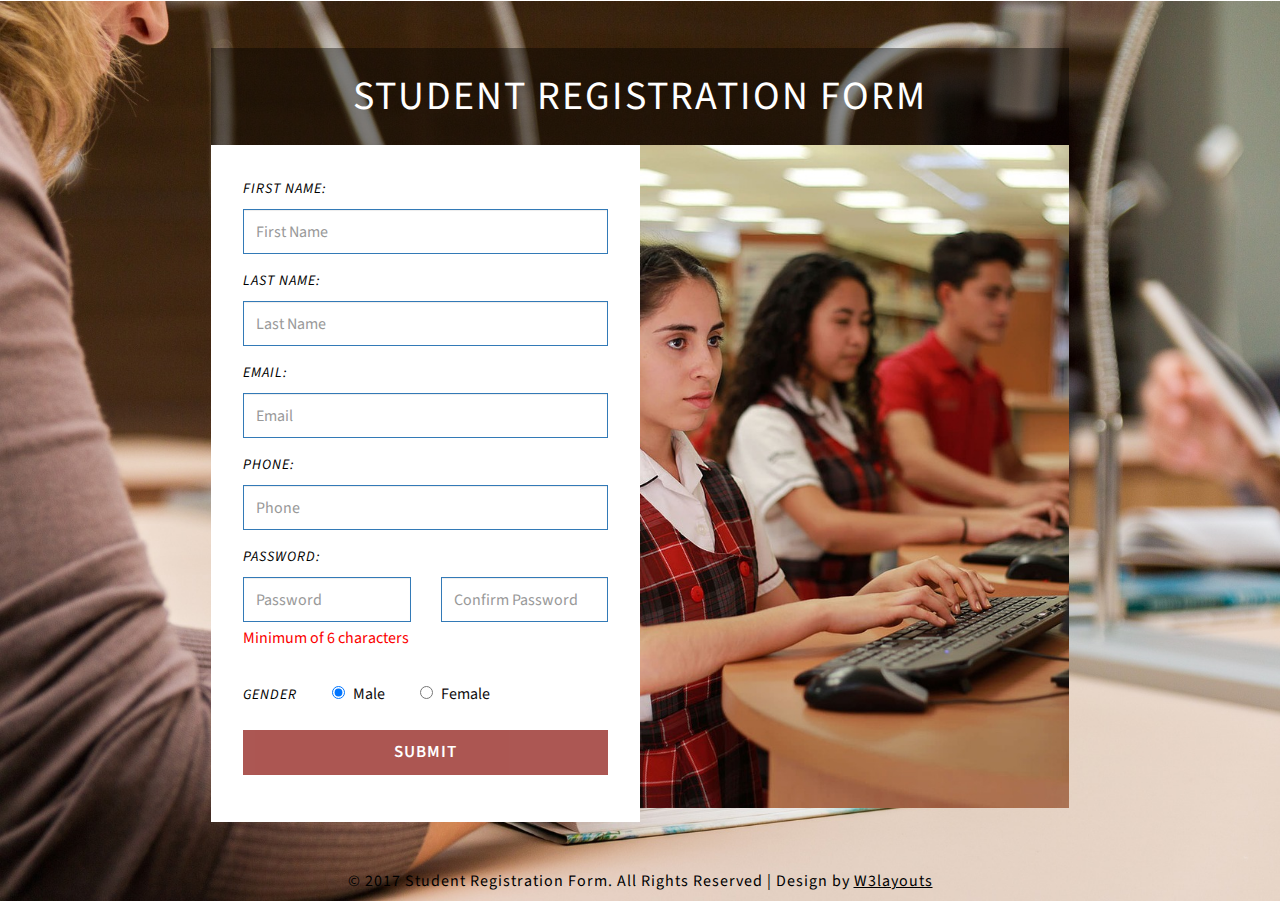
<file: register/index.html>
<!doctype html>
<!--A Design by W3layouts 
Author: W3layout
Author URL: http://w3layouts.com
License: Creative Commons Attribution 3.0 Unported
License URL: http://creativecommons.org/licenses/by/3.0/
-->

<html>

<head>
    <title>Student Registration Form Flat Responsive widget Template :: w3layouts</title>
    <meta name="viewport" content="width=device-width, initial-scale=1">
    <meta http-equiv="Content-Type" content="text/html; charset=utf-8" />
    <meta name="keywords" content="Student Registration Form Responsive, Login form web template,Flat Pricing tables,Flat Drop downs  Sign up Web Templates, Flat Web Templates, Login signup Responsive web template, Smartphone Compatible web template, free webdesigns for Nokia, Samsung, LG, SonyEricsson, Motorola web design"
    />
    <script>
        addEventListener("load", function() {
            setTimeout(hideURLbar, 0);
        }, false);

        function hideURLbar() {
            window.scrollTo(0, 1);
        }
    </script>
    <!-- fonts -->
    <link href="//fonts.googleapis.com/css?family=Source+Sans+Pro:200,200i,300,300i,400,400i,600,600i,700,700i,900,900i" rel="stylesheet">
    <!-- /fonts -->
    <!-- css -->
    <link href="css/bootstrap.css" rel="stylesheet" type="text/css" media="all" />
    <link href="css/style.css" rel="stylesheet" type="text/css" media="all" />
    <!-- /css -->
</head>

<body>
    <div class="content-agileits">
        <h1 class="title">student registration Form</h1>
        <div class="left">
            <form action="#" method="post" data-toggle="validator">
                <div class="form-group">
                    <a href="mailto:jesuloba.edu.ng@gmail.com"><label for="firstname" class="control-label">First Name:</label></a>
                    <input type="text" class="form-control" id="firstname" placeholder="First Name" data-error="Enter Your First Name" required>
                    <div class="help-block with-errors"></div>
                </div>
                <div class="form-group">
                    <label for="lastname" class="control-label">Last Name:</label>
                    <input type="text" class="form-control" id="lastname" placeholder="Last Name" data-error="Enter Your Last Name" required>
                    <div class="help-block with-errors"></div>
                </div>
                <div class="form-group">
                    <label for="inputEmail" class="control-label">Email:</label>
                    <input type="email" class="form-control" id="inputEmail" placeholder="Email" data-error="This email address is invalid" required>
                    <div class="help-block with-errors"></div>
                </div>
                <div class="form-group">
                    <label for="Phone" class="control-label">Phone:</label>
                    <input type="text" class="form-control" id="Phone" placeholder="Phone" data-error="Enter Your Phone Number" required>
                    <div class="help-block with-errors"></div>
                </div>
                <div class="form-group">
                    <label for="inputPassword" class="control-label">Password:</label>
                    <div class="form-inline row">
                        <div class="form-group col-sm-6 agileits-w3layouts">
                            <input type="password" data-minlength="6" class="form-control" id="inputPassword" placeholder="Password" required>
                            <div class="help-block">Minimum of 6 characters</div>
                        </div>
                        <div class="form-group col-sm-6 w3-agile">
                            <input type="password" class="form-control" id="inputPasswordConfirm" data-match="#inputPassword" data-match-error="Whoops, these don't match" placeholder="Confirm Password" required>
                            <div class="help-block with-errors"></div>
                        </div>
                    </div>
                </div>
                <div class="form-group w3ls-opt">
                    <label for="Phone" class="control-label">Gender</label>

                    <label class="w3layouts">
						<input type="radio" name="work" id="hire" value="male" checked>Male
					</label>
                    <label class="w3layouts label2">
						<input type="radio" name="work" id="work" value="female">Female
					</label>
                </div>
                <div class="form-group">
                    <a href="mailto:jesuloba.edu.ng@gmail.com"><button type="submit" class="btn btn-lg">submit</button></a>
                </div>
            </form>
        </div>
        <div class="right"></div>
        <div class="clear"></div>
    </div>
    <p class="copyright-w3ls">© 2017 Student Registration Form. All Rights Reserved | Design by
        <a href="https://w3layouts.com/" target="_blank">W3layouts</a>
    </p>
    <!-- js -->
    <script src="js/jquery-2.1.4.min.js"></script>
    <!-- //js -->

    <script src="js/bootstrap.min.js"></script>
    <script src="js/validator.min.js"></script>
    <!-- /js files -->
</body>

</html>
</file>
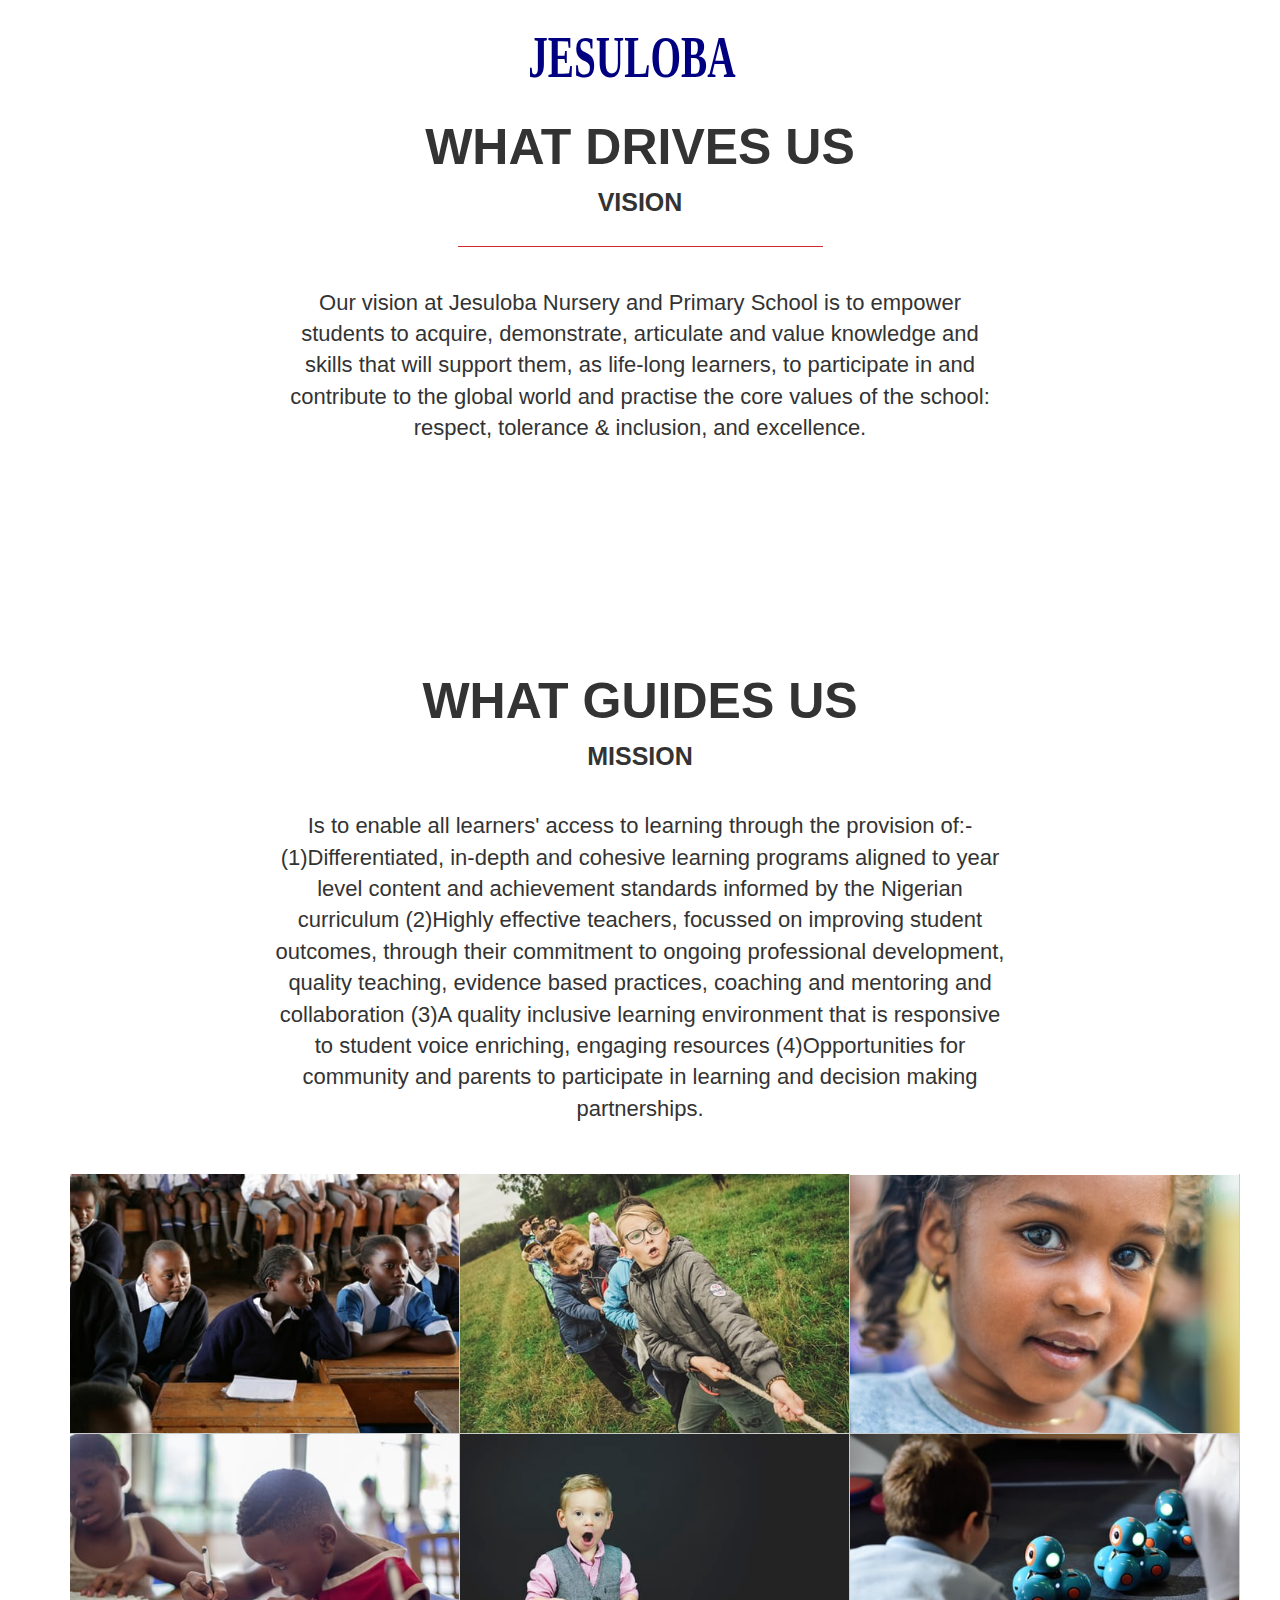
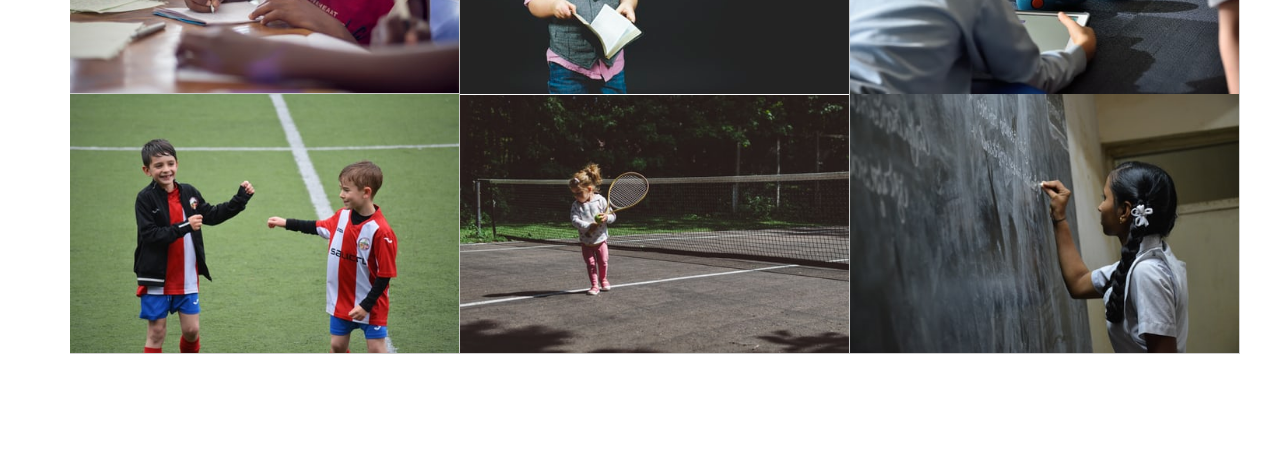
<file: about/about.html>
<!DOCTYPE html>

<link href="https://fonts.googleapis.com/css?family=Raleway" rel="stylesheet">
<link rel="stylesheet" href="https://maxcdn.bootstrapcdn.com/font-awesome/4.6.3/css/font-awesome.min.css">
<link rel="stylesheet" href="about.css">
<link href="https://maxcdn.bootstrapcdn.com/bootstrap/3.3.6/css/bootstrap.min.css" rel="stylesheet">
<script src="https://code.jquery.com/jquery-2.2.0.min.js" type="text/javascript"></script>
<script src="https://maxcdn.bootstrapcdn.com/bootstrap/3.3.6/js/bootstrap.min.js"></script>

<header>
    <a class="logo" href="../index.htm">
    </a>
</header>

<div class="ct-pageWrapper" id="ct-js-wrapper">
    <section class="story-section company-sections ct-u-paddingBoth100 paddingBothHalf noTopMobilePadding" id="section">
        <div class="container text-center">
            <h2>
                WHAT DRIVES US
            </h2>
            <h3>
                VISION
            </h3>
            <div class="col-md-8 col-md-offset-2">
                <div class="red-border">
                    &nbsp;
                </div>
                <p class="ct-u-size22 ct-u-fontWeight300 marginTop40">
                    Our vision at Jesuloba Nursery and Primary School is to empower students to acquire, demonstrate, articulate and value knowledge and skills that will support them, as life-long learners, to participate in and contribute to the global world and practise
                    the core values of the school: respect, tolerance & inclusion, and excellence.
                </p>
            </div>
        </div>
    </section>
</div>
<section class="customers-section company-sections ct-u-paddingBoth100 paddingBothHalf noTopMobilePadding">
    <div class="container">
        <div class="col-md-8 col-md-offset-2">
            <h2>
                WHAT GUIDES US
            </h2>
            <h3>
                MISSION
            </h3>
            <p class="ct-u-size22 ct-u-fontWeight300 ct-u-marginBottom60 marginTop40">
                Is to enable all learners' access to learning through the provision of:- (1)Differentiated, in-depth and cohesive learning programs aligned to year level content and achievement standards informed by the Nigerian curriculum (2)Highly effective teachers,
                focussed on improving student outcomes, through their commitment to ongoing professional development, quality teaching, evidence based practices, coaching and mentoring and collaboration (3)A quality inclusive learning environment that
                is responsive to student voice enriching, engaging resources (4)Opportunities for community and parents to participate in learning and decision making partnerships.
            </p>
        </div>
        <div class="clearfix">
            &nbsp;
        </div>
    </div>
    <main>
        <div class="container ct-u-paddingTop40 ct-u-paddingBottom100">
            <div class="row">
                <div class="col-md-12 ct-content">
                    <section class="clients-home">
                        <div class="container">
                            <div class="clients-logos text-center">
                                <!-- starting row div -->
                                <div class="row">
                                    <div class="col-md-4 client-logos-repeater">
                                        <img class="Zeina" alt="images/logo-zeina.png" src="../images/ab1.jfif">
                                    </div>
                                    <div class="col-md-4 client-logos-repeater">
                                        <img class="Logic" alt="images/logic.png" src="../images/ab2.jfif">

                                    </div>
                                    <div class="col-md-4 client-logos-repeater">
                                        <img class="Smart" alt="images/client3.png" src="../images/ab3.jfif">

                                    </div>
                                </div>
                                <div class="row">
                                    <div class="col-md-4 client-logos-repeater">
                                        <img class="Softtech" alt="images/softtech.png" src="../images/ab4.jfif">

                                    </div>
                                    <div class="col-md-4 client-logos-repeater">
                                        <img class="Wheel" alt="images/logo-target.png" src="../images/ab5.jfif">

                                    </div>
                                    <div class="col-md-4 client-logos-repeater">
                                        <img class="3designs" alt="images/designx.png" src="../images/ab6.jfif">
                                    </div>
                                </div>
                                <div class="row">
                                    <div class="col-md-4 client-logos-repeater">
                                        <img class="Heart" alt="images/client7.png" src="../images/ab7.jfif">

                                    </div>
                                    <div class="col-md-4 client-logos-repeater">
                                        <img class="Devtech" alt="images/devtech.png" src="../images/ab8.jfif">

                                    </div>
                                    <div class="col-md-4 client-logos-repeater">
                                        <img class="Chartz" alt="images/chartz.png" src="../images/ab9.jfif">

                                    </div>
                                </div>
                            </div>
                        </div>
                    </section>
                </div>
            </div>
        </div>
    </main>
</section>
</file>
<file: register/css/style.css>
/*--A Design by W3layouts 
Author: W3layout
Author URL: http://w3layouts.com
License: Creative Commons Attribution 3.0 Unported
License URL: http://creativecommons.org/licenses/by/3.0/
--*/


/*--- reset code ---*/

html,
body,
div,
span,
applet,
object,
iframe,
h1,
h2,
h3,
h4,
h5,
h6,
p,
blockquote,
pre,
a,
abbr,
acronym,
address,
big,
cite,
code,
del,
dfn,
em,
img,
ins,
kbd,
q,
s,
samp,
small,
strike,
strong,
sub,
sup,
tt,
var,
b,
u,
i,
dl,
dt,
dd,
ol,
nav ul,
nav li,
fieldset,
form,
label,
legend,
table,
caption,
tbody,
tfoot,
thead,
tr,
th,
td,
article,
aside,
canvas,
details,
embed,
figure,
figcaption,
footer,
header,
hgroup,
menu,
nav,
output,
ruby,
section,
summary,
time,
mark,
audio,
video {
    margin: 0;
    padding: 0;
    border: 0;
    font-size: 100%;
    font: inherit;
    vertical-align: baseline;
}

article,
aside,
details,
figcaption,
figure,
footer,
header,
hgroup,
menu,
nav,
section {
    display: block;
}

ol,
ul {
    list-style: none;
    margin: 0px;
    padding: 0px;
}

blockquote,
q {
    quotes: none;
}

blockquote:before,
blockquote:after,
q:before,
q:after {
    content: '';
    content: none;
}

table {
    border-collapse: collapse;
    border-spacing: 0;
}


/* start editing from here */

a {
    text-decoration: none;
}

.txt-rt {
    text-align: right;
}


/* text align right */

.txt-lt {
    text-align: left;
}


/* text align left */

.txt-center {
    text-align: center;
    /*-- W3Layouts --*/
}


/* text align center */

.float-rt {
    float: right;
}


/* float right */

.float-lt {
    float: left;
}


/* float left */

.clear {
    clear: both;
}


/* clear float */

.pos-relative {
    position: relative;
}


/* Position Relative */

.pos-absolute {
    position: absolute;
}


/* Position Absolute */

.vertical-base {
    vertical-align: baseline;
}


/* vertical align baseline */

.vertical-top {
    vertical-align: top;
}


/* vertical align top */

nav.vertical ul li {
    display: block;
}


/* vertical menu */

nav.horizontal ul li {
    display: inline-block;
}


/* horizontal menu */

img {
    max-width: 100%;
}


/*--- end reset code ---*/

body {
    background: url(../images/content.jpg) no-repeat;
    background-position: center;
    background-attachment: fixed;
    background-size: 100% 100%;
    -webkit-background-size: 100% 100%;
    -moz-background-size: 100% 100%;
    -o-background-size: 100% 100%;
    -ms-background-size: 100% 100%;
    font-family: 'Source Sans Pro', sans-serif;
}

h1.title {
    text-align: center;
    font-size: 2.5em;
    letter-spacing: 2px;
    padding: 0.5em 0;
    color: #fff;
    background: rgba(0, 0, 0, 0.4);
    text-transform: uppercase;
}

label.control-label {
    color: #000;
    margin-bottom: 10px;
    font-style: italic;
    font-size: 0.9em;
    letter-spacing: 1px;
    text-transform: uppercase;
}

form-group.field {
    margin-bottom: 0;
}

.help-block {
    color: #fb0000;
}

.has-error .help-block,
.has-error .control-label,
.has-error .radio,
.has-error .checkbox,
.has-error .radio-inline,
.has-error .checkbox-inline,
.has-error.radio label,
.has-error.checkbox label,
.has-error.radio-inline label,
.has-error.checkbox-inline label {
    color: #000;
}

.content-agileits {
    width: 67%;
    margin: 3em auto;
}

.left {
    width: 50%;
    float: left;
    padding: 2em;
    background: #fff;
}

.right {
    float: left;
    width: 50%;
    background: url(../images/bg1.jpg) no-repeat center;
    min-height: 663px;
    background-size: cover;
}

input#firstname,
input#lastname,
input#inputEmail,
input#Phone,
input#inputPassword,
input#inputPasswordConfirm {
    border-radius: 0;
    -webkit-border-radius: 0;
    -moz-border-radius: 0;
    -o-border-radius: 0;
    -ms-border-radius: 0;
}

input#firstname,
input#lastname,
input#inputEmail,
input#Phone {
    width: 100%;
    height: 45px;
    font-size: 16px;
    border: 1px solid #337ab7;
    font-weight: normal;
    color: #000;
}

input#inputPassword,
input#inputPasswordConfirm {
    width: 100%;
    height: 45px;
    font-size: 16px;
    font-weight: normal;
    color: #000;
    border: 1px solid #337ab7;
}

.help-block.with-errors {
    color: #dc423f;
}

label.w3layouts {
    display: inline-block;
    background: #fff;
    padding: 0.5em 0;
    margin-left: 2em;
    font-size: 1em;
    color: #100d0d;
    cursor: pointer;
}

.w3ls-opt input[type="radio"] {
    margin-right: 0.5em;
}

.content-agileits button.btn.btn-lg {
    width: 100%;
    height: 45px;
    margin: 0 auto;
    text-align: center;
    float: none;
    color: #fff;
    font-size: 17px;
    font-weight: 600;
    letter-spacing: 1px;
    display: block;
    border-radius: 0;
    -webkit-border-radius: 0;
    -moz-border-radius: 0;
    -o-border-radius: 0;
    -ms-border-radius: 0;
    background: #890f0a;
    transition: all 0.5s ease-in-out;
    -webkit-transition: all 0.5s ease-in-out;
    -moz-transition: all 0.5s ease-in-out;
    -o-transition: all 0.5s ease-in-out;
    -ms-transition: all 0.5s ease-in-out;
    text-transform: uppercase;
}

.btn.disabled,
.btn[disabled],
fieldset[disabled] .btn {
    background: #890f0a;
    opacity: 0.7;
}

p.copyright-w3ls {
    text-align: center;
    font-size: 1em;
    font-weight: normal;
    padding: 0 0 2em 0;
    color: #000;
    letter-spacing: 1px;
}

p.copyright-w3ls a {
    color: #000;
    text-decoration: underline;
}

p.copyright-w3ls a:hover {
    color: #ff4200;
}


/* -- Responsive code -- */

@media screen and (max-width: 1080px) {
    .form-group.col-sm-6.agileits-w3layouts,
    .form-inline .form-group {
        width: 100%;
    }
    .right {
        min-height: 718px;
    }
}

@media screen and (max-width: 1050px) {
    .right {
        min-height: 719px;
    }
}

@media screen and (max-width: 1024px) {
    .content-agileits {
        width: 80%;
    }
}

@media screen and (max-width: 900px) {
    h1.title {
        font-size: 2.3em;
    }
}

@media screen and (max-width: 800px) {
    h1.title {
        font-size: 2.1em;
    }
    .content-agileits {
        width: 88%;
    }
    p.copyright-w3ls {
        font-size: 0.9em;
    }
    input#firstname,
    input#lastname,
    input#inputEmail,
    input#Phone {
        height: 39px;
    }
    .right {
        min-height: 694px;
    }
}

@media screen and (max-width: 768px) {
    .left {
        width: 100%;
        float: none;
    }
    .right {
        min-height: 372px;
        width: 100%;
        float: none;
    }
}

@media screen and (max-width: 736px) {
    .content-agileits {
        margin: 3em auto 2em;
    }
}

@media screen and (max-width: 667px) {
    h1.title {
        font-size: 1.8em;
    }
}

@media screen and (max-width: 640px) {
    h1.title {
        letter-spacing: 1px;
    }
}

@media screen and (max-width: 600px) {
    h1.title {
        font-size: 1.8em;
    }
    p.copyright-w3ls {
        padding: 1em;
        line-height: 1.7;
    }
}

@media screen and (max-width: 568px) {
    .content-agileits button.btn.btn-lg {
        padding: 0;
        height: 43px;
    }
}

@media screen and (max-width: 480px) {
    .content-agileits {
        margin: 2em auto;
    }
    .content-agileits {
        width: 88%;
    }
    h1.title {
        font-size: 1.6em;
    }
    .right {
        min-height: 330px;
    }
    .content-agileits {
        margin: 2em auto 1em;
    }
}

@media screen and (max-width: 414px) {
    .content-agileits {
        width: 96%;
    }
}

@media screen and (max-width: 384px) {
    h1.title {
        font-size: 1.45em;
    }
    .content-agileits button.btn.btn-lg {
        height: 37px;
    }
}

@media screen and (max-width: 375px) {
    .left {
        padding: 2em 2em 1em;
    }
    .right {
        min-height: 300px;
    }
}

@media screen and (max-width: 320px) {
    h1.title {
        font-size: 1.4em;
    }
    label.w3layouts {
        margin-left: 1em;
    }
    .left {
        padding: 2em 1.5em 1em;
    }
    .content-agileits {
        width: 98%;
    }
}


/* -- //Responsive code -- */
</file>
<file: about/about.css>
header {
    position: fixed;
    left: 0px;
    right: 0px;
    top: 0px;
    height: 120px;
    -webkit-user-select: none;
    -moz-user-select: none;
    -ms-user-select: none;
    user-select: none;
    -webkit-transition-property: background;
    -o-transition-property: background;
    transition-property: background;
    -webkit-transition-duration: 0.3s;
    -o-transition-duration: 0.3s;
    transition-duration: 0.3s;
    -webkit-transition-timing-function: cubic-bezier(0.250, 0.100, 0.250, 1.000);
    -o-transition-timing-function: cubic-bezier(0.250, 0.100, 0.250, 1.000);
    transition-timing-function: cubic-bezier(0.250, 0.100, 0.250, 1.000);
    z-index: 2;
}

@media screen and (max-width: 1199px) {
    header {
        height: 90px;
    }
}

@media screen and (max-width: 799px) {
    header {
        height: 60px;
    }
}

header:before {
    content: "";
    position: fixed;
    left: 0px;
    right: 0px;
    top: 0px;
    height: 100vh;
    background-color: #000000;
    margin-top: -100vh;
    -webkit-transition-property: all;
    -o-transition-property: all;
    transition-property: all;
    -webkit-transition-duration: 1s;
    -o-transition-duration: 1s;
    transition-duration: 1s;
    -webkit-transition-timing-function: cubic-bezier(0.165, 0.840, 0.440, 1.000);
    -o-transition-timing-function: cubic-bezier(0.165, 0.840, 0.440, 1.000);
    transition-timing-function: cubic-bezier(0.165, 0.840, 0.440, 1.000);
    z-index: 1;
}

.preload header {
    bottom: 0px;
    height: auto;
    background-color: #FFFFFF;
}

header.loaded .phone,
header.loaded .contacts {
    opacity: 1;
    -webkit-transform: translateY(-50%);
    -ms-transform: translateY(-50%);
    transform: translateY(-50%);
}

header.loaded .menu {
    opacity: 1;
    -webkit-transform: translateY(0px);
    -ms-transform: translateY(0px);
    transform: translateY(0px);
}

header.loaded .book {
    opacity: 1;
    -webkit-transform: translateY(-100%);
    -ms-transform: translateY(-100%);
    transform: translateY(-100%);
}

header .phone {
    position: absolute;
    left: 50px;
    top: 50%;
    -webkit-transform: translateY(calc(-50% + 60px));
    -ms-transform: translateY(calc(-50% + 60px));
    transform: translateY(calc(-50% + 60px));
    font-family: "GraphikLCGBold";
    font-size: 24px;
    color: #000000;
    line-height: 24px;
    text-transform: none;
    opacity: 0;
    -webkit-transition-property: all;
    -o-transition-property: all;
    transition-property: all;
    -webkit-transition-duration: 0.6s;
    -o-transition-duration: 0.6s;
    transition-duration: 0.6s;
    -webkit-transition-timing-function: cubic-bezier(0.420, 0.000, 0.580, 1.000);
    -o-transition-timing-function: cubic-bezier(0.420, 0.000, 0.580, 1.000);
    transition-timing-function: cubic-bezier(0.420, 0.000, 0.580, 1.000);
    z-index: 2;
}

@media screen and (max-width: 1199px) {
    header .phone {
        font-size: 19px;
        line-height: 19px;
    }
}

@media screen and (max-width: 799px) {
    header .phone {
        display: -webkit-box;
        display: -ms-flexbox;
        display: flex;
        -webkit-box-orient: horizontal;
        -webkit-box-direction: normal;
        -ms-flex-flow: row nowrap;
        flex-flow: row nowrap;
        -webkit-box-pack: center;
        -ms-flex-pack: center;
        justify-content: center;
        -ms-flex-line-pack: center;
        align-content: center;
        -webkit-box-align: center;
        -ms-flex-align: center;
        align-items: center;
        left: 0px;
        width: 50%;
        height: 60px;
        background-color: #FFFFFF;
        font-size: 16px;
        line-height: 16px;
        text-align: center;
        margin-top: calc(100vh - 60px);
    }
}

.preload header .phone {
    display: none;
}

header .logo {
    position: absolute;
    left: 50%;
    top: 50%;
    -webkit-transform: translate3d(-50%, -50%, 0);
    transform: translate3d(-50%, -50%, 0);
    width: 227px;
    height: 50px;
    z-index: 2;
    -webkit-transition-property: all;
    -o-transition-property: all;
    transition-property: all;
    -webkit-transition-duration: 0.3s;
    -o-transition-duration: 0.3s;
    transition-duration: 0.3s;
    -webkit-transition-timing-function: cubic-bezier(0.250, 0.100, 0.250, 1.000);
    -o-transition-timing-function: cubic-bezier(0.250, 0.100, 0.250, 1.000);
    transition-timing-function: cubic-bezier(0.250, 0.100, 0.250, 1.000);
}

@media screen and (max-width: 1199px) {
    header .logo {
        width: 182px;
        height: 40px;
    }
}

@media screen and (max-width: 799px) {
    header .logo {
        left: 30px;
        -webkit-transform: translate3d(0px, -50%, 0);
        transform: translate3d(0px, -50%, 0);
        width: 118px;
        height: 26px;
    }
    .preload header .logo {
        -webkit-transform: translate3d(-50%, -50%, 0);
        transform: translate3d(-50%, -50%, 0);
    }
}

header .logo:before {
    content: "";
    position: absolute;
    left: 0px;
    right: 0px;
    top: 0px;
    bottom: 0px;
    background-image: url(../images/Jesuloba-1.svg);
    background-repeat: no-repeat;
    background-position: 0px 0px;
    background-size: auto 100%;
    z-index: 2;
    -webkit-transition-property: all;
    -o-transition-property: all;
    transition-property: all;
    -webkit-transition-duration: 0.6s;
    -o-transition-duration: 0.6s;
    transition-duration: 0.6s;
    -webkit-transition-timing-function: cubic-bezier(0.420, 0.000, 0.580, 1.000);
    -o-transition-timing-function: cubic-bezier(0.420, 0.000, 0.580, 1.000);
    transition-timing-function: cubic-bezier(0.420, 0.000, 0.580, 1.000);
}

header .logo:after {
    content: "";
    position: absolute;
    left: 0px;
    right: 0px;
    top: 0px;
    bottom: 0px;
    background-image: url(../images/Jesuloba-1.svg);
    background-repeat: no-repeat;
    background-position: 0px 0px;
    background-size: auto 100%;
    opacity: 0;
    z-index: 2;
    -webkit-transition-property: all;
    -o-transition-property: all;
    transition-property: all;
    -webkit-transition-duration: 0.6s;
    -o-transition-duration: 0.6s;
    transition-duration: 0.6s;
    -webkit-transition-timing-function: cubic-bezier(0.420, 0.000, 0.580, 1.000);
    -o-transition-timing-function: cubic-bezier(0.420, 0.000, 0.580, 1.000);
    transition-timing-function: cubic-bezier(0.420, 0.000, 0.580, 1.000);
}

header .logo:not(a) {
    opacity: 0;
    z-index: 1;
}

header .logo:not(a) span {
    content: "";
    position: absolute;
    left: 0px;
    top: 0px;
    bottom: 0px;
    width: 0%;
    background-image: url(../images/Jesuloba-1.svg);
    background-repeat: no-repeat;
    background-position: 0px 0px;
    background-size: auto 100%;
    z-index: 2;
    -webkit-transition-property: all;
    -o-transition-property: all;
    transition-property: all;
    -webkit-transition-duration: 1s;
    -o-transition-duration: 1s;
    transition-duration: 1s;
    -webkit-transition-timing-function: cubic-bezier(0.250, 0.100, 0.250, 1.000);
    -o-transition-timing-function: cubic-bezier(0.250, 0.100, 0.250, 1.000);
    transition-timing-function: cubic-bezier(0.250, 0.100, 0.250, 1.000);
}

header .logo:not(a):before {
    opacity: 0.3;
    z-index: 1;
}

.preload header .logo {
    left: 50vw;
    top: 50vh;
}

.preload header .logo:not(div) {
    opacity: 0;
}

@media screen and (max-width: 799px) {
    .preload header .logo {
        left: 30px;
        -webkit-transform: translate3d(0px, -50%, 0);
        transform: translate3d(0px, -50%, 0);
    }
}

.loading header .logo {
    -webkit-transition-property: all;
    -o-transition-property: all;
    transition-property: all;
    -webkit-transition-duration: 0.5s;
    -o-transition-duration: 0.5s;
    transition-duration: 0.5s;
    -webkit-transition-timing-function: cubic-bezier(0.420, 0.000, 0.580, 1.000);
    -o-transition-timing-function: cubic-bezier(0.420, 0.000, 0.580, 1.000);
    transition-timing-function: cubic-bezier(0.420, 0.000, 0.580, 1.000);
}

.loading header .logo:not(a) {
    opacity: 1;
    z-index: 3;
}

.loading header .logo:not(a) span {
    width: 0%;
}

.separator-type,
.title-type,
.intro-type,
.content-type .intro-type p {
    position: relative;
}

.intro-type .container {
    padding: 107px 0px 102px 0px !important;
}

#product-header-section,
.intro-type .container {
    padding: 68px 15px 72px !important;
}

@media (min-width: 1630px) .container {
    width: 1630px;
}

.parallax {
    background-attachment: inherit !important;
}

.parallax {
    background-attachment: inherit !important;
    background-repeat: repeat;
    background-size: cover;
    position: absolute;
    top: 0px;
    bottom: 0px;
    width: 100%;
    z-index: -10;
}

.company-heading h1 {
    margin-bottom: 40px;
    line-height: 80px;
    color: #fff;
    font-weight: 700 !important;
    text-align: center;
}

.seo-header,
.product-header,
.intro-type .container h1.white,
.company-heading h1 {
    font-family: 'Raleway', sans-serif;
    font-weight: 100 !important;
    text-transform: capitalize;
    font-size: 65px;
    margin-bottom: 20px;
}

.company-sections h2,
.careers-sections h2,
.perks-section h2 {
    font-weight: 800;
    font-size: 50px;
}

.company-sections h2,
.company-sections h3,
.careers-sections h2,
.perks-section h2 {
    font-family: 'proxima-nova', sans-serif;
}

.company-sections h3 {
    font-size: 25px;
    font-weight: 700;
    margin: 14px 0;
    font-family: 'proxima-nova', sans-serif;
    text-transform: capitalize;
}

.red-border {
    width: 50%;
    border-bottom: 1px solid #d2282e;
    margin: 0 auto;
    height: 16px;
}

.company-sections p {
    margin-top: 20px;
}

.ct-u-size22 {
    font-size: 22px;
}

.ct-u-fontWeight300 {
    font-weight: 300;
}

.marginTop40 {
    margin-top: 40px !important;
}

.ct-u-paddingBoth100 {
    padding: 100px 15px;
}

.culture-section {
    background: linear-gradient(rgba(0, 0, 0, 0.45), rgba(0, 0, 0, 0.45)), url(https://www.solodev.com/assets/culture.jpg) top no-repeat;
    /* background-color: #095c87; */
    /* color: #fff; */
}

.company-sections,
.careers-sections,
.left-headquarter-section-img,
.right-headquarter-section-img {
    text-align: center;
}

.ct-u-paddingBoth100 {
    padding: 100px 15px;
}

.company-sections h2,
.careers-sections h2,
.perks-section h2 {
    font-weight: 800;
    font-size: 50px;
}

.company-sections h2,
.company-sections h3,
.careers-sections h2,
.perks-section h2 {
    font-family: 'proxima-nova', sans-serif;
}

.slick-slider {
    margin-bottom: 0;
}

.slick-slider {
    position: relative;
    display: block;
    -moz-box-sizing: border-box;
    box-sizing: border-box;
    -webkit-user-select: none;
    -moz-user-select: none;
    -ms-user-select: none;
    user-select: none;
    -webkit-touch-callout: none;
    -khtml-user-select: none;
    -ms-touch-action: pan-y;
    touch-action: pan-y;
    -webkit-tap-highlight-color: transparent;
}

.slick-slider .slick-track,
.slick-slider .slick-list {
    -webkit-transform: translate3d(0, 0, 0);
    -moz-transform: translate3d(0, 0, 0);
    -ms-transform: translate3d(0, 0, 0);
    -o-transform: translate3d(0, 0, 0);
    transform: translate3d(0, 0, 0);
}

.slick-list {
    position: relative;
    display: block;
    overflow: hidden;
    margin: 0;
    padding: 0;
}

.slick-track {
    position: relative;
    top: 0;
    left: 0;
    display: block;
}

.slider .item {
    overflow: hidden;
}

.slick-slide {
    display: none;
    float: left;
    height: 100%;
    min-height: 1px;
}

.logos {
    margin-right: -5px;
    margin-left: -5px;
}

ul.logos li {
    cursor: pointer;
}

.logos>li {
    float: left;
    width: 16.66666%;
    padding: 5px;
}

.logos .logos-inner {
    position: relative;
}

.slick-slide img {
    display: inline-block;
}

.logo-image {
    position: relative;
    width: 100%;
}

ul.logos li {
    cursor: pointer;
}

.logos>li {
    float: left;
    width: 16.66666%;
    padding: 5px;
}

.logos .logos-inner {
    position: relative;
}

.slick-slide img {
    display: inline-block;
}

img {
    display: inline-block;
    max-width: 100%;
    vertical-align: middle;
}

.fa {
    font-size: 42px;
}

.btn-solodev-red-reversed {
    background-color: #fff;
    color: #d2282e;
    -webkit-transition: all 0.3s ease;
    transition: all 0.3s ease;
    padding: 12px 35px;
}

.btn,
.btn-blk {
    font-size: 18px !Important;
}

a:hover,
a:focus {
    text-decoration: none;
}

.ct-u-size19 {
    margin-top: 40px;
}

a:hover {
    color: #000;
}

section.clients-home .clients-logos .client-logos-repeater {
    height: 260px;
    border-right: 1px solid #ccc;
    border-bottom: 1px solid #ccc;
    cursor: pointer;
}

section.clients-home .clients-logos .client-logos-repeater img {
    position: absolute;
    top: 0;
    bottom: 0;
    margin: auto;
    left: 0;
    right: 0;
}

.logo-title {
    position: absolute;
    display: none;
    top: 0px;
    left: 0px;
    width: 100%;
    height: 100%;
    font-size: 16px;
    font-weight: 700;
    line-height: 16px;
    text-transform: uppercase;
    color: #FFF;
    background-color: #0079c2;
}

.ct-u-paddingBottom100 {
    margin-top: 40px;
}

.culture-section {
    background-size: cover;
    color: #fff;
}
</file>
